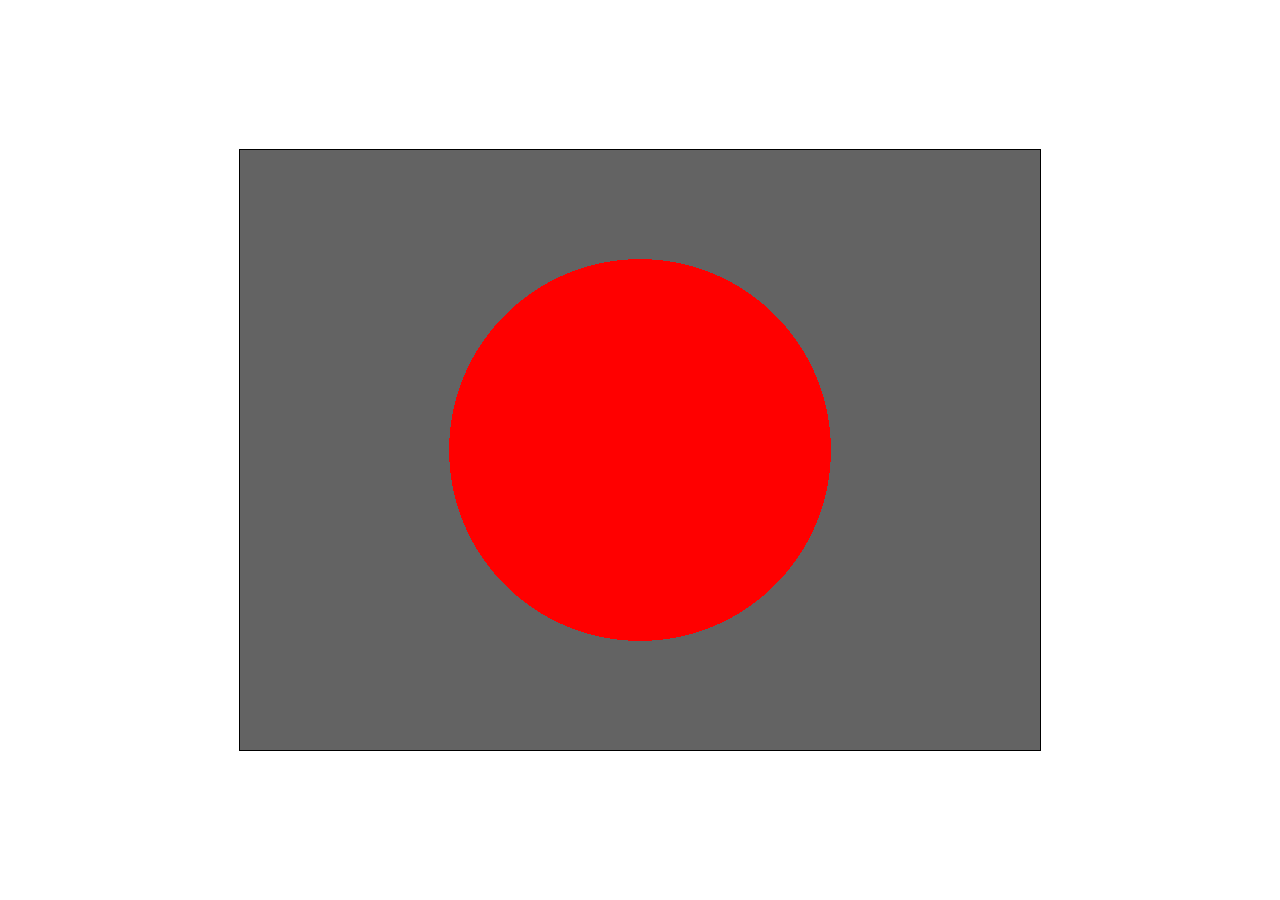
<file: tarefa-01/index.html>
<!DOCTYPE html>
<html lang="pt-BR">
<head>
    <meta charset="UTF-8">
    <meta name="viewport" content="width=device-width, initial-scale=1.0">
    <title>Esfera com RayCasting</title>

    <style>
        /* Centraliza conteúdo: */ body { display: flex; justify-content: center; align-items: center; height: 100vh; margin: 0; }
        /* Define borda para o Canvas: */ canvas { border: 1px solid black; }
    </style>
</head>
<body>
    <!-- wJanela = 4m, hJanela = 3m -->
    <canvas id="canvas" width="800" height="600"></canvas>
</body>

<script src="../lib.js"></script>

<script id="vertex-shader-2d" type="x-shader/x-vertex">
    attribute vec4 a_position;

    void main() {
        gl_Position = a_position;
    }
</script>
   
<script id="fragment-shader-2d" type="x-shader/x-fragment">
    precision mediump float;

    // tela
    uniform float canvasWidth; // pixels
    uniform float canvasHeight; // pixels
    uniform float nCol; // número de colunas
    uniform float nLin; // número de linhas

    // camera
    uniform float wJanela; // metros
    uniform float hJanela; // metros
    uniform float dJanela; // metros

    // esfera
    uniform float rEsfera; // metros
    uniform vec3 centroEsfera;

    // cores
    uniform vec3 esfColor;
    uniform vec3 bgColor;

    void main() {
        // camera
        vec3 p0 = vec3(0.0, 0.0, 0.0);

        // X do raio emitido
        float deltaX = wJanela / nCol;
        float col = floor(gl_FragCoord.x * (nCol / canvasWidth));
        float x = (-wJanela / 2.0) + (deltaX / 2.0) + col * deltaX;

        // Y do raio emitido
        float deltaY = hJanela / nLin;
        float lin = floor(gl_FragCoord.y * (nLin / canvasHeight));
        float y = (hJanela / 2.0) - (deltaY / 2.0) - lin * deltaY;

        // Z do raio emitido
        float z = -dJanela;

        // Raio emitido
        vec3 dr = vec3(x, y, z);
        dr = normalize(dr);

        // Raio retornado
        vec3 v = p0 - centroEsfera;

        // Coeficientes da equação do 2º grau
        float a = dot(dr, dr);
        float b = 2.0 * dot(v, dr);
        float c = dot(v, v) - rEsfera * rEsfera;

        // Delta da equação do 2º grau
        float delta = b * b - 4.0 * a * c;

        // Se delta >= 0, então existem pontos que satisfazem a equação do 2º grau, ou seja, o raio intercepta a esfera.
        if (delta >= 0.0) {
            // Interseção
            gl_FragColor = vec4(esfColor, 1.0);
        } else {
            // Sem interseção
            gl_FragColor = vec4(bgColor, 1.0);
        }
    }
</script>

<script>
    const config = {
        // resolução de 4000x3000 quadrados
            nCol: 4000, // número de colunas do quadro 
            nLin: 3000, // número de linhas do quadro
        // câmera
            wJanela: 4, // metros
            hJanela: 3, // metros
            dJanela: 5, // metros
        // esfera
            rEsfera: 1.5, // metros
            centroEsfera: new Point(0, 0, -8),
        // cores
            esfColor: new Color(1.0, 0.0, 0.0),   // vermelho  
            bgColor: new Color(0.39, 0.39, 0.39), // cinza
    }

    renderer = new Renderer();

    vertices = [
        // dois triângulos formam um retângulo
        // t1: x,  y
              -1, -1,
               1, -1,
              -1,  1,
        // t2: x,  y
              -1,  1,
               1, -1,
               1,  1,
    ]
    
    renderer.setPositionBuffer(vertices)

    renderer.setParams({
        // tela
        "nCol": [1, config.nCol],
        "nLin": [1, config.nLin],
        // camera
        "wJanela": [1, config.wJanela],
        "hJanela": [1, config.hJanela],
        "dJanela": [1, config.dJanela],
        // esfera
        "rEsfera": [1, config.rEsfera],
        "centroEsfera": [3, config.centroEsfera.toArray()],
        // cores
        "esfColor": [3, config.esfColor.toArray()],
        "bgColor": [3, config.bgColor.toArray()],
    })

    renderer.clear(config.bgColor)
    renderer.render()
</script>
</html>
</file>
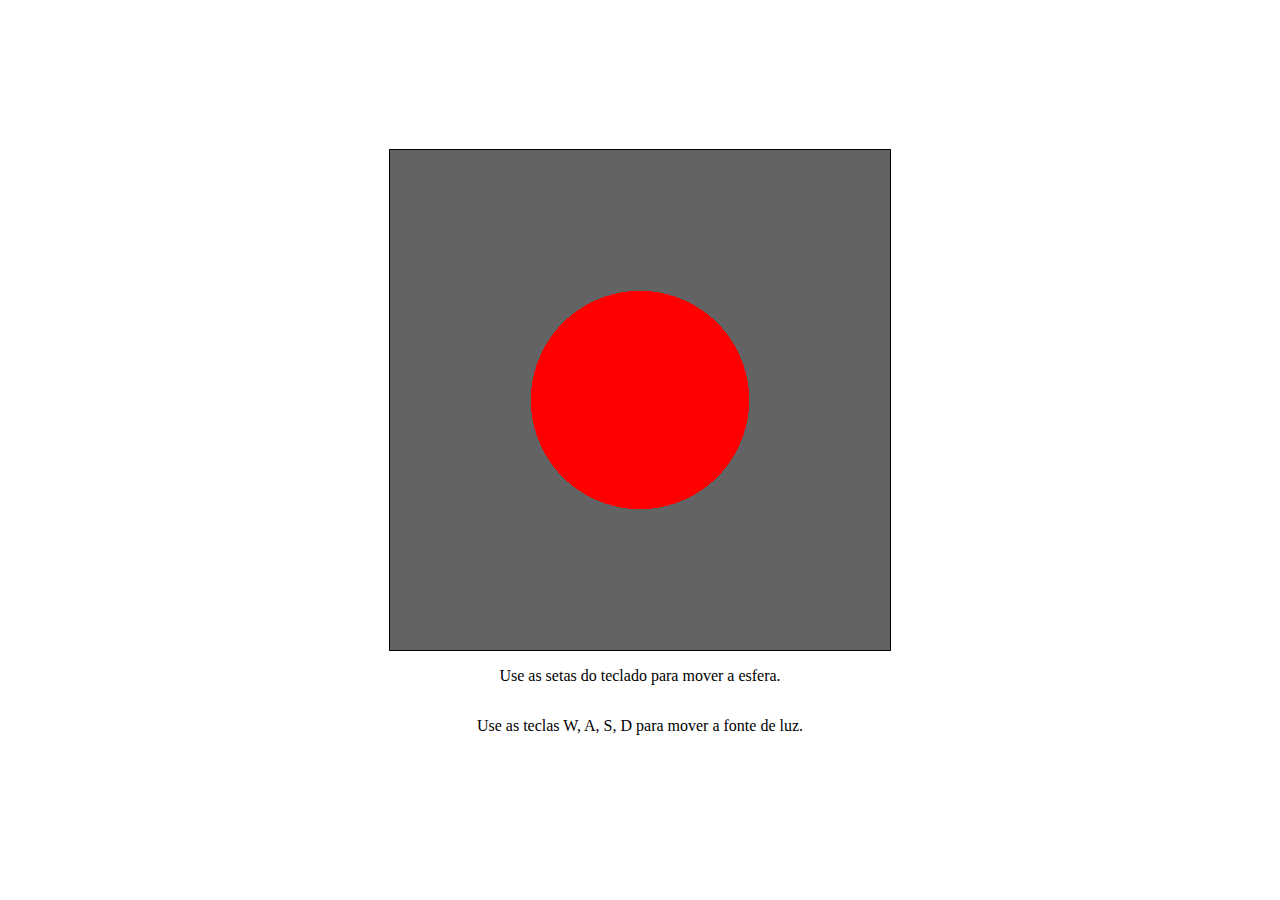
<file: computacao-grafica-1/atividades/tarefa-01/index.html>
<!DOCTYPE html>
<html lang="pt-BR">
<head>
    <meta charset="UTF-8">
    <meta name="viewport" content="width=device-width, initial-scale=1.0">
    <title>Esfera com RayCasting</title>
    <style>
        /* Centraliza conteúdo: */ body { display: flex;flex-direction: column; justify-content: center; align-items: center; height: 100vh; margin: 0; }
        /* Define borda para o Canvas: */ canvas { border: 1px solid black; }
    </style>
</head>
<body>
    <canvas id="canvas"></canvas>
    <p>Use as setas do teclado para mover a esfera.</p>
    <p>Use as teclas W, A, S, D para mover a fonte de luz.</p>
</body>
<script src="js/renderer.js"></script>
<script>
    let sphereCenterPosition = [0, 0, -100] // centímetros
    const windowDepth = 30 // centímetros
    const params = {
        // Tela:
            canvasWidth: 500, // pixels
            canvasHeight: 500, // pixels
            nCol: 500, // número de colunas
            nRow: 500, // número de linhas
        // Esfera:
            sphereCenterPosition,
            sphereRadius: 40, // centímetros
            sphereColor: [1.0, 0, 0], // vermelho
        // Janela:
            windowWidth: 60, // centímetros
            windowHeight: 60, // centímetros
            windowDepth, // centímetros
            windowPosition: [0, 0, -windowDepth], // centímetros
        // Origem do raio:
            rayOrigin: [0, 0, 0], // centímetros
        // Cores:
            backgroundColor: [0.39, 0.39, 0.39], // cinza
    }

    const vertices = [
        // Dois triângulos
        // x,  y
          -1, -1,
           1, -1,
          -1,  1,
          -1,  1,
           1, -1,
           1,  1,
    ]

    var renderer = new Renderer(params.canvasWidth, params.canvasHeight)
    renderer.render(vertices, params)
</script>
<script>
    // Movimentação da esfera
    document.addEventListener('keydown', (event) => {
        const keyName = event.key;

        switch (keyName) {
            case 'ArrowUp':
                sphereCenterPosition[2] -= 10
                break
            case 'ArrowDown':
                sphereCenterPosition[2] += 10
                break
            case 'ArrowLeft':
                sphereCenterPosition[0] -= 10
                break
            case 'ArrowRight':
                sphereCenterPosition[0] += 10
                break
            default:
                return
        }

        renderer.render(vertices, params)
    })
</script>
</html>
</file>
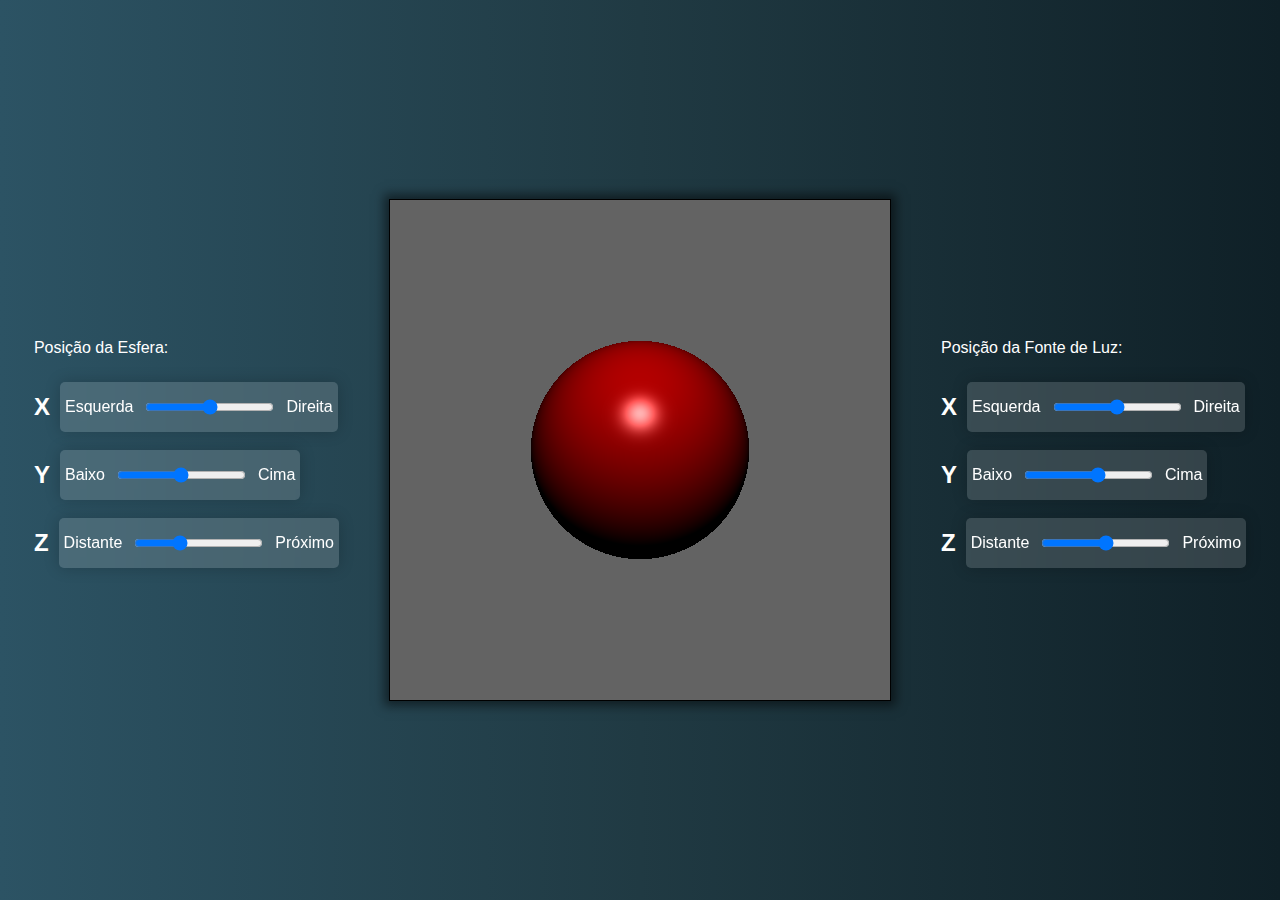
<file: computacao-grafica-1/atividades/tarefa-02/index.html>
<!DOCTYPE html>
<html lang="pt-BR">
<head>
    <meta charset="UTF-8">
    <meta name="viewport" content="width=device-width, initial-scale=1.0">
    <title>Esfera com RayCasting</title>
    <link rel="stylesheet" href="css/style.css">
</head>
<body>
    <div>
        <p>Posição da Esfera:</p>
        <div class="container">
            <h2>X</h2>
            <div class="input-wrapper">
                <p>Esquerda</p>
                <input type="range" id="sphereX" name="sphereX" min="-300" max="300" step="1" />
                <p>Direita</p>
            </div>
        </div>
        <div class="container">
            <h2>Y</h2>
            <div class="input-wrapper">
                <p>Baixo</p>
                <input type="range" id="sphereY" name="sphereY" min="-300" max="300" step="1" />
                <p>Cima</p>
            </div>
        </div>
        <div class="container">
            <h2>Z</h2>
            <div class="input-wrapper">
                <p>Distante</p>
                <input type="range" id="sphereZ" name="sphereZ" min="-300" max="300" step="1" />
                <p>Próximo</p>
            </div>
        </div>
    </div>
    <canvas id="canvas"></canvas>
    <div>
        <p>Posição da Fonte de Luz:</p>
        <div class="container">
            <h2>X</h2>
            <div class="input-wrapper">
                <p>Esquerda</p>
                <input type="range" id="lightX" name="lightX" min="-300" max="300" step="1" />
                <p>Direita</p>
            </div>
        </div>
        <div class="container">
            <h2>Y</h2>
            <div class="input-wrapper">
                <p>Baixo</p>
                <input type="range" id="lightY" name="lightY" min="-300" max="300" step="1" />
                <p>Cima</p>
            </div>
        </div>
        <div class="container">
            <h2>Z</h2>
            <div class="input-wrapper">
                <p>Distante</p>
                <input type="range" id="lightZ" name="lightZ" min="-300" max="300" step="1" />
                <p>Próximo</p>
            </div>
        </div>
    </div>
</body>
<script src="js/renderer.js"></script>
<script src="js/index.js"></script>
</html>
</file>
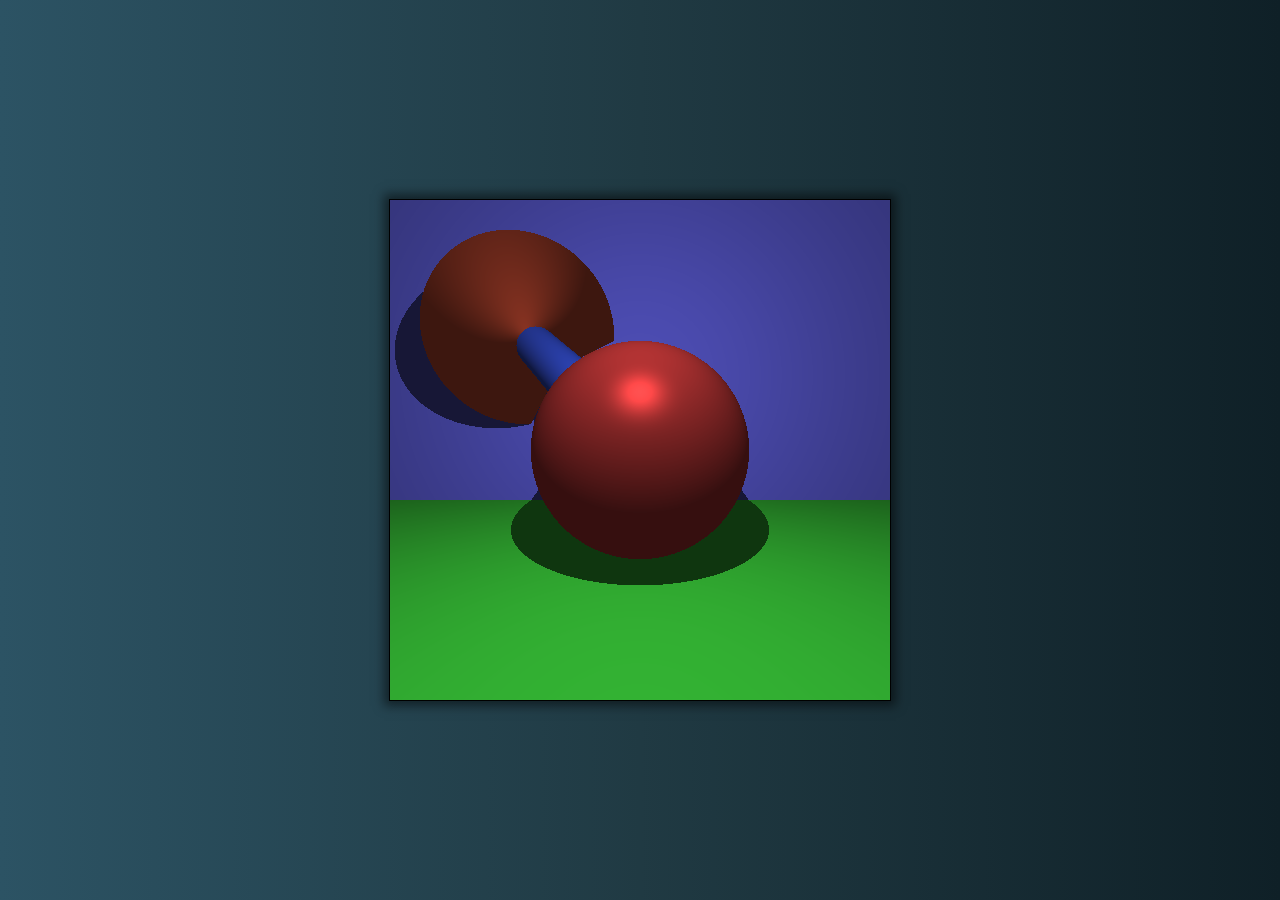
<file: computacao-grafica-1/atividades/tarefa-04/index.html>
<!DOCTYPE html>
<html lang="pt-BR">
<head>
    <meta charset="UTF-8">
    <meta name="viewport" content="width=device-width, initial-scale=1.0">
    <title>RayCasting</title>
    <link rel="stylesheet" href="css/style.css">
</head>
<body>
    <canvas id="canvas"></canvas>
</body>
<script src="js/renderer.js"></script>
<script src="js/index.js"></script>
</html>
</file>
<file: computacao-grafica-1/atividades/tarefa-02/css/style.css>
body {
    display: flex; gap: 50px; justify-content: center; align-items: center; height: 100vh; margin: 0;
    background: #0F2027;
    background: -webkit-linear-gradient(to right, #2C5364, #203A43, #0F2027);
    background: linear-gradient(to right, #2C5364, #203A43, #0F2027);
    color: white;
    font-family: Arial, sans-serif;
}

canvas {
    border: 1px solid black;
    box-shadow: 0 0 10px 5px rgba(0, 0, 0, 0.5);
}

.container {
    display: flex;
    gap: 10px;
    align-items: center;
}

.input-wrapper { 
    display: flex;
    padding: 0 5px;
    gap: 10px;
    box-shadow: 0 0 1rem 0 rgba(0, 0, 0, .2); 
    border-radius: 5px;
    background-color: rgba(255, 255, 255, .15);
    backdrop-filter: blur(5px);
}
</file>
<file: computacao-grafica-1/atividades/tarefa-04/css/style.css>
body {
    display: flex; gap: 50px; justify-content: center; align-items: center; height: 100vh; margin: 0;
    background: #0F2027;
    background: -webkit-linear-gradient(to right, #2C5364, #203A43, #0F2027);
    background: linear-gradient(to right, #2C5364, #203A43, #0F2027);
    color: white;
    font-family: Arial, sans-serif;
}

canvas {
    border: 1px solid black;
    box-shadow: 0 0 10px 5px rgba(0, 0, 0, 0.5);
}
</file>
